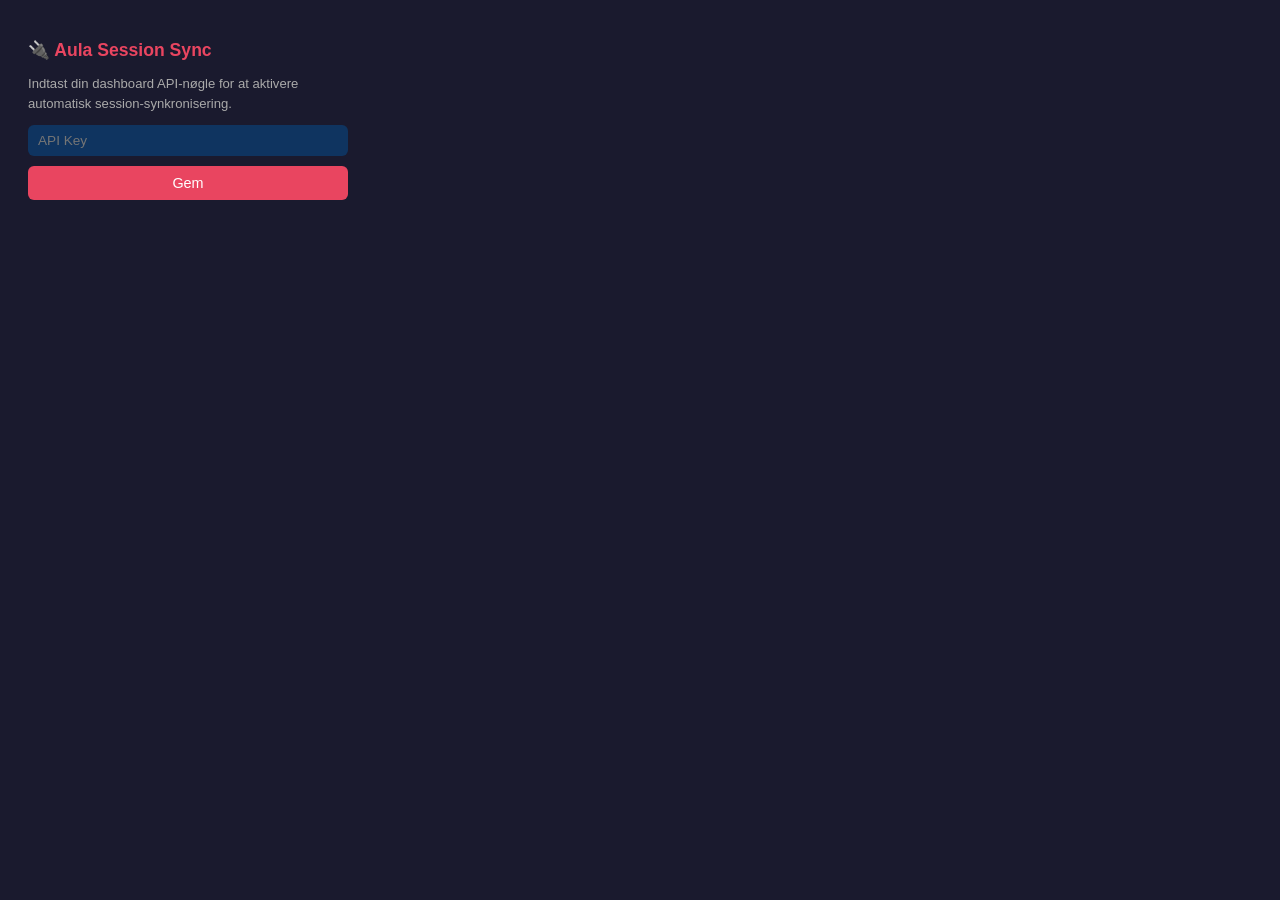
<file: extension/popup.html>
<!DOCTYPE html>
<html lang="da">
<head>
  <meta charset="UTF-8" />
  <title>Aula Session Sync — Opsætning</title>
  <style>
    body { font-family: 'Segoe UI', sans-serif; width: 320px; padding: 20px; background: #1a1a2e; color: #eee; }
    h1 { color: #e94560; font-size: 1.1rem; margin-bottom: 12px; }
    p { color: #aaa; font-size: 0.82rem; margin-bottom: 12px; line-height: 1.5; }
    input {
      width: 100%;
      background: #0f3460;
      border: none;
      border-radius: 6px;
      color: #eee;
      padding: 8px 10px;
      font-size: 0.85rem;
      margin-bottom: 10px;
      box-sizing: border-box;
    }
    button {
      width: 100%;
      background: #e94560;
      color: #fff;
      border: none;
      border-radius: 6px;
      padding: 9px;
      font-size: 0.9rem;
      cursor: pointer;
    }
    #msg { font-size: 0.8rem; color: #2ecc71; margin-top: 8px; min-height: 18px; }
  </style>
</head>
<body>
  <h1>🔌 Aula Session Sync</h1>
  <p>Indtast din dashboard API-nøgle for at aktivere automatisk session-synkronisering.</p>
  <input id="api-key" type="password" placeholder="API Key" />
  <button onclick="save()">Gem</button>
  <div id="msg"></div>

  <script>
    // Load existing key
    chrome.storage.local.get("apiKey", ({ apiKey }) => {
      if (apiKey) document.getElementById("api-key").value = apiKey;
    });

    function save() {
      const key = document.getElementById("api-key").value.trim();
      if (!key) { document.getElementById("msg").textContent = "Indtast en API-nøgle."; return; }
      chrome.storage.local.set({ apiKey: key }, () => {
        document.getElementById("msg").textContent = "✅ Gemt!";
      });
    }
  </script>
</body>
</html>
</file>
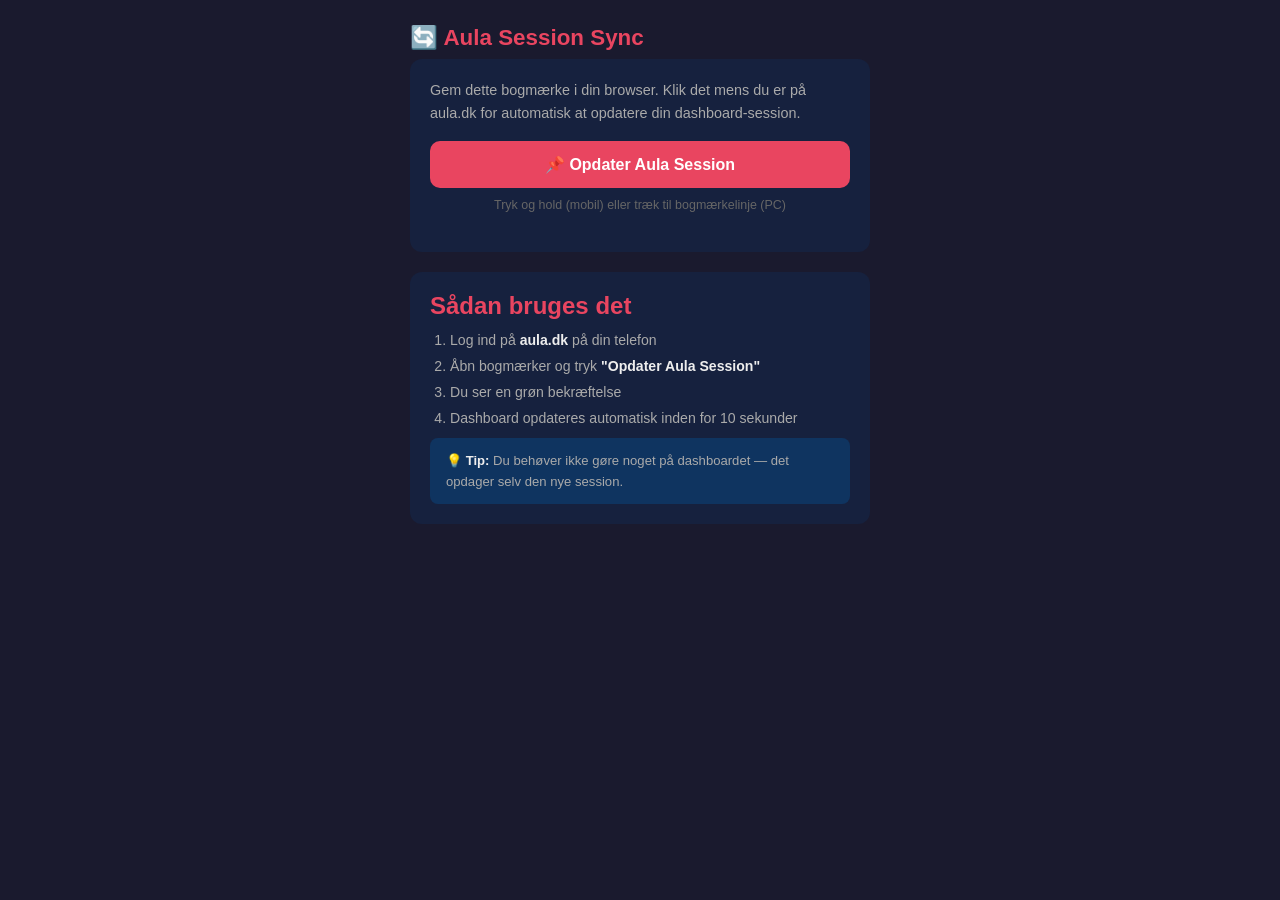
<file: static/bookmarklet.html>
<!DOCTYPE html>
<html lang="da">
<head>
  <meta charset="UTF-8" />
  <meta name="viewport" content="width=device-width, initial-scale=1.0" />
  <title>Aula Session Sync</title>
  <style>
    * { box-sizing: border-box; margin: 0; padding: 0; }
    body { font-family: 'Segoe UI', sans-serif; background: #1a1a2e; color: #eee; padding: 24px 20px; max-width: 500px; margin: 0 auto; }
    h1 { color: #e94560; font-size: 1.4rem; margin-bottom: 8px; }
    p { color: #aaa; line-height: 1.6; font-size: 0.9rem; margin-bottom: 16px; }
    .card { background: #16213e; border-radius: 12px; padding: 20px; margin-bottom: 20px; }
    .bookmarklet { display: block; background: #e94560; color: #fff; padding: 14px 20px; border-radius: 10px; text-decoration: none; font-weight: bold; font-size: 1rem; text-align: center; cursor: move; margin-bottom: 8px; }
    .hint { font-size: 0.78rem; color: #666; text-align: center; }
    ol li { margin-bottom: 10px; color: #aaa; font-size: 0.88rem; }
    ol { padding-left: 20px; }
    .step-note { background: #0f3460; border-radius: 8px; padding: 12px 16px; font-size: 0.82rem; color: #aaa; margin-top: 12px; line-height: 1.6; }
    b { color: #eee; }
  </style>
</head>
<body>
  <h1>🔄 Aula Session Sync</h1>

  <div class="card">
    <p>Gem dette bogmærke i din browser. Klik det mens du er på aula.dk for automatisk at opdatere din dashboard-session.</p>
    <a class="bookmarklet" id="bookmarklet-link" href="">📌 Opdater Aula Session</a>
    <p class="hint">Tryk og hold (mobil) eller træk til bogmærkelinje (PC)</p>
  </div>

  <div class="card">
    <h2 style="color:#e94560; margin-bottom:12px;">Sådan bruges det</h2>
    <ol>
      <li>Log ind på <b>aula.dk</b> på din telefon</li>
      <li>Åbn bogmærker og tryk <b>"Opdater Aula Session"</b></li>
      <li>Du ser en grøn bekræftelse</li>
      <li>Dashboard opdateres automatisk inden for 10 sekunder</li>
    </ol>
    <div class="step-note">
      💡 <b>Tip:</b> Du behøver ikke gøre noget på dashboardet — det opdager selv den nye session.
    </div>
  </div>

  <script>
    const dashboardUrl = window.location.origin;
    const apiKey = '%%API_KEY%%';

    const code = `
      (function() {
        function getCookie(name) {
          const match = document.cookie.match(new RegExp('(^| )' + name + '=([^;]+)'));
          return match ? match[2] : null;
        }
        const phpsessid = getCookie('PHPSESSID');
        const csrf = getCookie('Csrfp-Token');
        if (!phpsessid || !csrf) {
          alert('Kunne ikke finde Aula cookies. Er du logget ind på aula.dk?');
          return;
        }
        fetch('${dashboardUrl}/api/refresh-session', {
          method: 'POST',
          headers: { 'Content-Type': 'application/json', 'x-api-key': '${apiKey}' },
          body: JSON.stringify({ phpsessid, csrf_token: csrf })
        })
        .then(r => r.json())
        .then(d => alert(d.ok ? '✅ Session opdateret! Dashboard opdaterer om få sekunder.' : '❌ Fejl: ' + JSON.stringify(d)))
        .catch(e => alert('❌ Netværksfejl: ' + e.message));
      })();
    `.trim().replace(/\s+/g, ' ');

    document.getElementById('bookmarklet-link').href = 'javascript:' + encodeURIComponent(code);
  </script>
</body>
</html>
</file>
